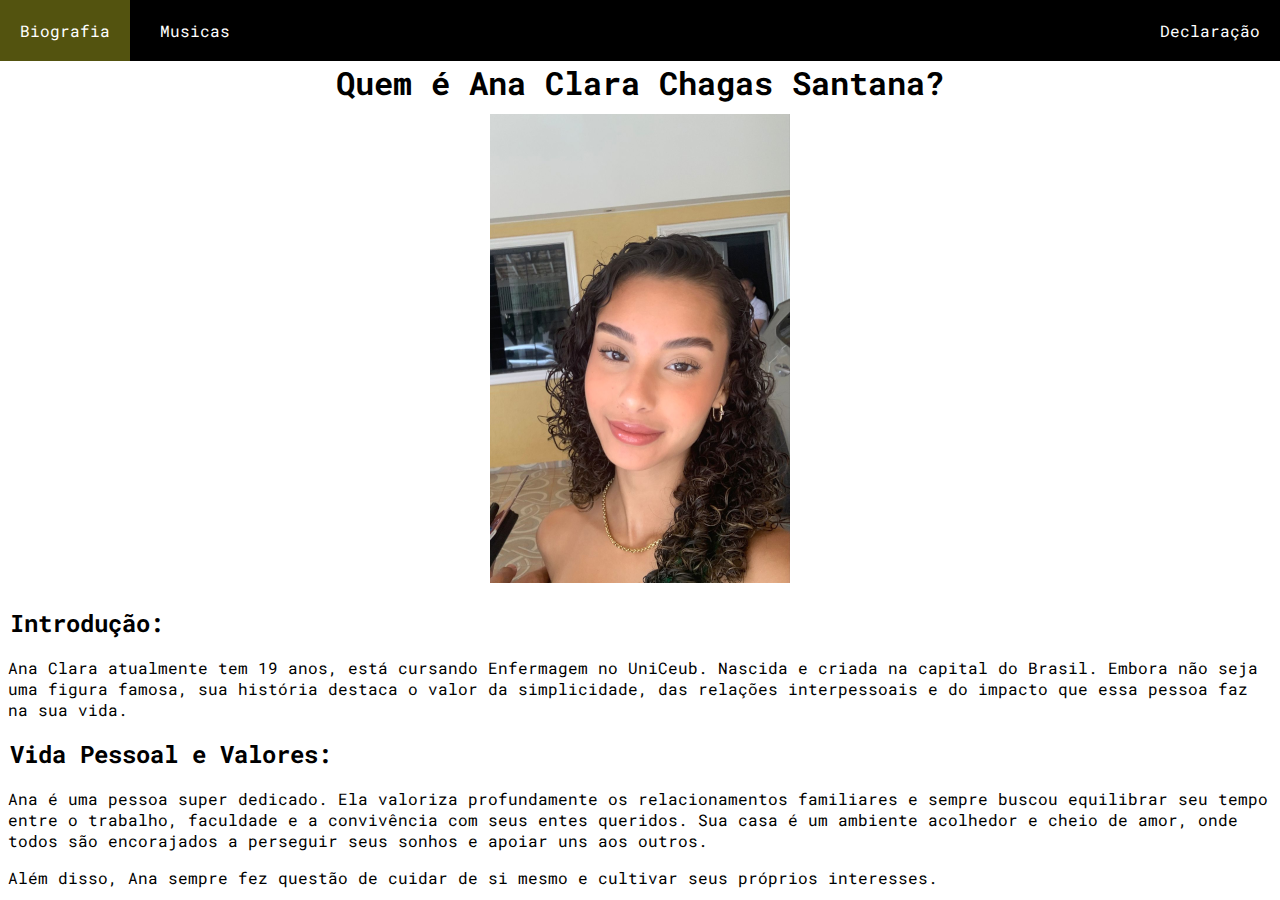
<file: index.html>
<!DOCTYPE html>
<html lang="pt-br">
<head>
    <meta charset="UTF-8">
    <meta name="viewport" content="width=device-width, initial-scale=1.0">
    <link rel="shortcut icon" href="favicon/favicon-32x32.png" type="image/x-icon">
    <title>Quem é Ana Clara</title>
    <link rel="stylesheet" href="style.css">
</head>
<body>
    
<nav id="menu-h">
    <ul >
        <li><a href="index.html">Biografia</a></li>
        <li><a href="index2.html">Musicas</a></li>
        <li><a href="index3.html">Declaração</a></li>
        
        
    </ul>
</nav>



<h1>
    Quem é Ana Clara Chagas Santana?
</h1>

<div class="container">
<img src="imagens/ana-clara-p.png" alt="foto-ana">
</div>

<h2>Introdução:</h2>
<p> Ana Clara atualmente tem 19 anos, está cursando Enfermagem no UniCeub. Nascida e criada na capital do Brasil. Embora não seja uma figura famosa, sua história destaca o valor da simplicidade, das relações interpessoais e do impacto que essa pessoa faz na sua vida. </p>

<h2>Vida Pessoal e Valores:</h2>
<p>Ana é uma pessoa super dedicado. Ela valoriza profundamente os relacionamentos familiares e sempre buscou equilibrar seu tempo entre o trabalho, faculdade e a convivência com seus entes queridos. Sua casa é um ambiente acolhedor e cheio de amor, onde todos são encorajados a perseguir seus sonhos e apoiar uns aos outros.    
</p>

<p>Além disso, Ana sempre fez questão de cuidar de si mesmo e cultivar seus próprios interesses.</p>




</body>
</html>
</file>
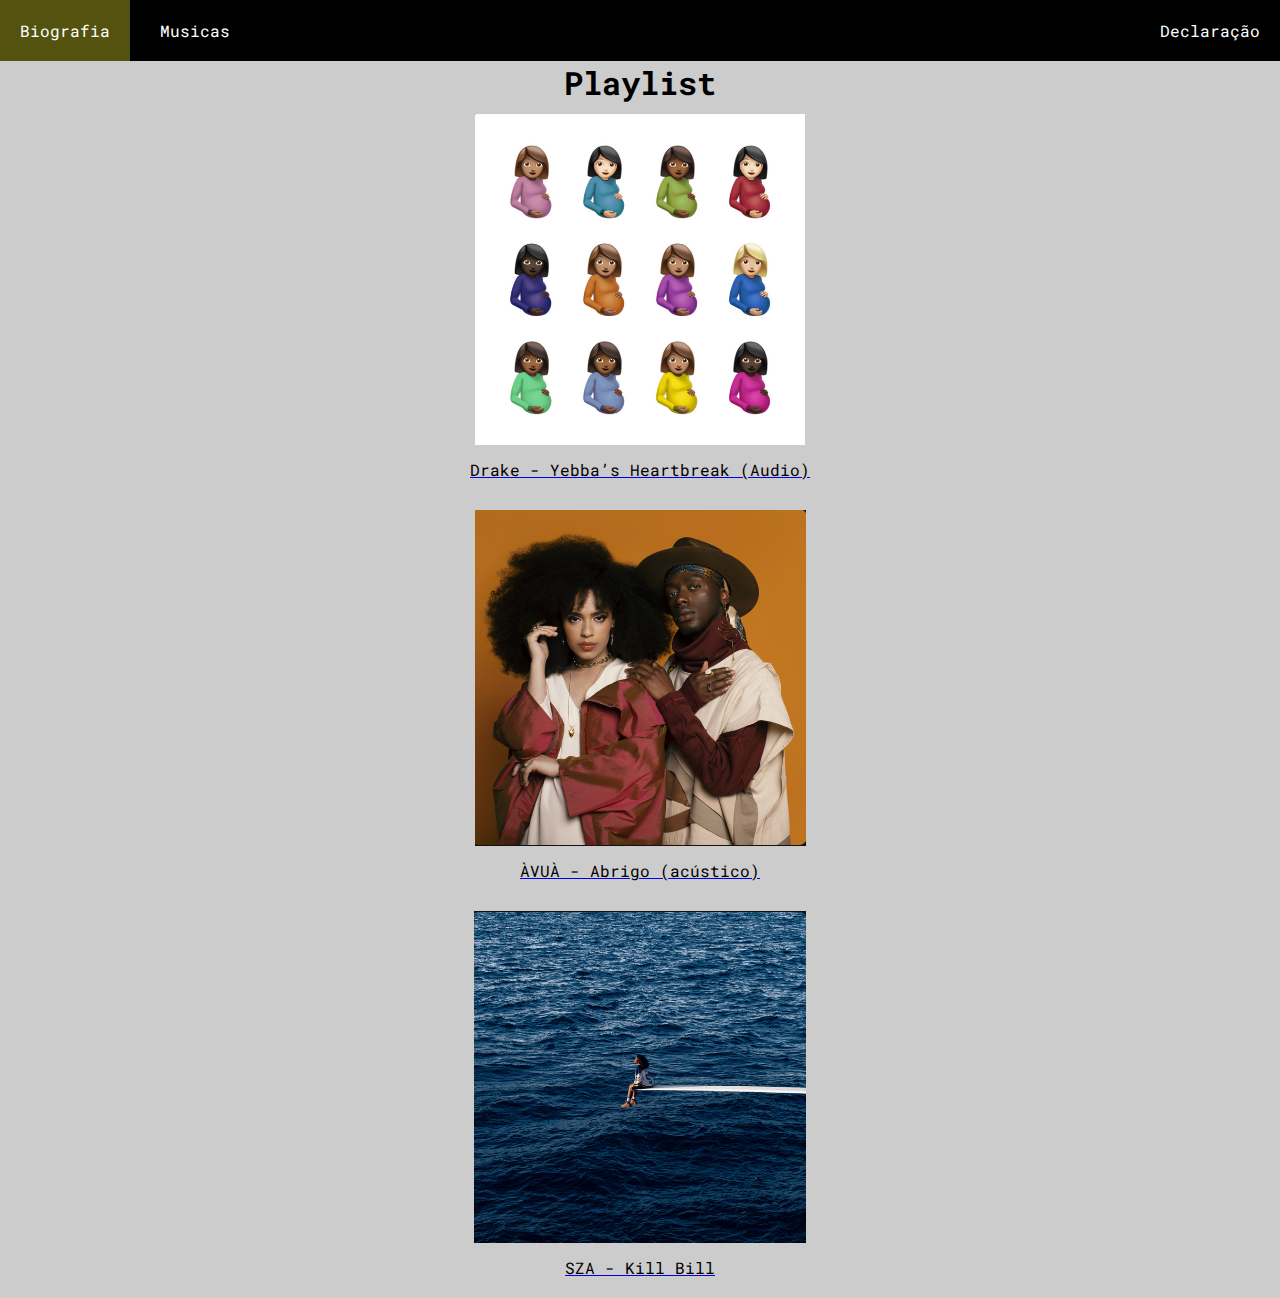
<file: index2.html>
<!DOCTYPE html>
<html lang="pt-br">
<head>
    <meta charset="UTF-8">
    <meta name="viewport" content="width=device-width, initial-scale=1.0">
    <link rel="shortcut icon" href="favicon/favicon-32x32.png" type="image/x-icon">
    <title>Playlist Ana Clara</title>
    <link rel="stylesheet" href="style-2.css">
</head>
<body>
    <nav id="menu-h">
        <ul >
            <li><a href="index.html">Biografia</a></li>
        <li><a href="index2.html">Musicas</a></li>
        <li><a href="index3.html">Declaração</a></li>
            
            
        </ul>
    </nav>

<h1>Playlist</h1>


    <div id="container">
        <a href="https://open.spotify.com/intl-pt/track/1PDP7mLiAMwhfmgIwzhOm2?si=62f204f548084cd4" target="_blank" rel="external"> <img src="imagens/yebba-drake.png" alt="musicas">
        <p>Drake - Yebba’s Heartbreak (Audio)</p>
        </a>
    </div>

    <div id="container">
        <a href="https://open.spotify.com/intl-pt/track/6SfBWvqR1ruZpH1g3Muh4A?si=db376426ff744b7c" target="_blank" rel="external"> <img src="imagens/abrigo-jotape.png" alt="musicas">
        <p>ÀVUÀ - Abrigo (acústico)
        </p>
        </a>
    </div>
    
    <div id="container">
        <a href="https://open.spotify.com/intl-pt/track/3OHfY25tqY28d16oZczHc8?si=7ab9a6ebda59420b" target="_blank" rel="external"> <img src="imagens/killbill-sza.png" alt="musicas">
        <p>SZA - Kill Bill </p>
        </a>
    </div>

    
</body>
</html>
</file>
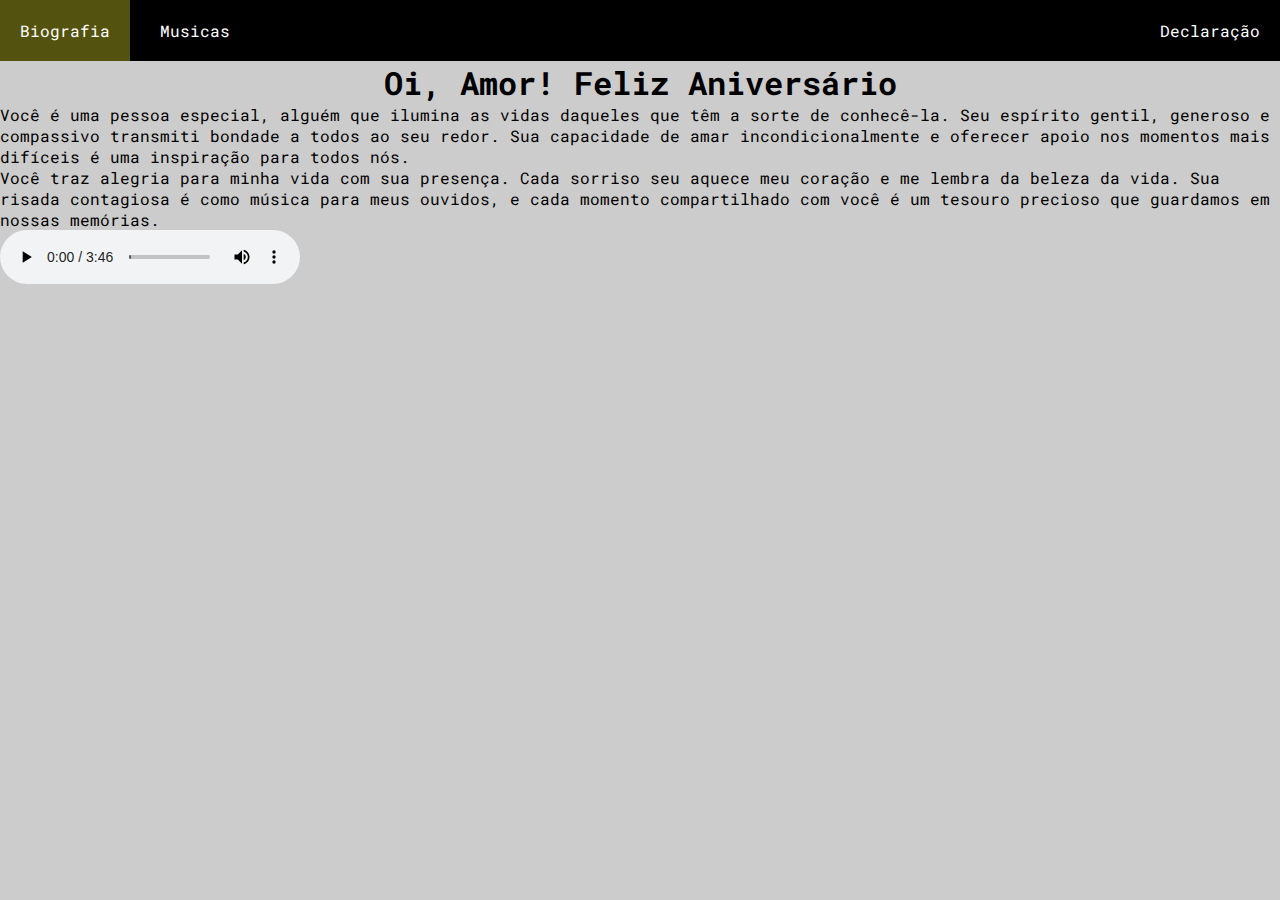
<file: index3.html>
<!DOCTYPE html>
<html lang="pt-br">
<head>
    <meta charset="UTF-8">
    <meta name="viewport" content="width=device-width, initial-scale=1.0">
    <link rel="shortcut icon" href="favicon/favicon-32x32.png" type="image/x-icon">
    <title>Playlist Ana Clara</title>
    <link rel="stylesheet" href="style-2.css">
</head>
<body>
    <nav id="menu-h">
        <ul >
            <li><a href="index.html">Biografia</a></li>
        <li><a href="index2.html">Musicas</a></li>
        <li><a href="index3.html">Declaração</a></li>
            
            
        </ul>
    </nav>

<h1>Oi, Amor! Feliz Aniversário</h1>
<p>Você é uma pessoa especial, alguém que ilumina as vidas daqueles que têm a sorte de conhecê-la. Seu espírito gentil, generoso e compassivo transmiti bondade a todos ao seu redor. Sua capacidade de amar incondicionalmente e oferecer apoio nos momentos mais difíceis é uma inspiração para todos nós.</p>
<p>Você traz alegria para minha vida com sua presença. Cada sorriso seu aquece meu coração e me lembra da beleza da vida. Sua risada contagiosa é como música para meus ouvidos, e cada momento compartilhado com você é um tesouro precioso que guardamos em nossas memórias.</p>






<audio src="euteamo.mp3" controls></audio>

    
    
</body>
</html>
</file>
<file: style.css>
@import url('https://fonts.googleapis.com/css2?family=Roboto+Mono&display=swap');

*{
    margin: 0 auto;
    padding: 0;
    box-sizing: border-box;
    font-family: 'Roboto Mono', monospace;

}

#menu-h ul{
    list-style: none;
    padding: 0;
    background-color: rgb(0, 0, 0);
}

#menu-h ul li{
    display: inline;
}

#menu-h ul li a{
    display: inline-block;
    padding: 20px;
    color: white;
    text-decoration: none;
    transition: background .4s;
}

#menu-h li a:hover{
    background-color: rgb(83, 83, 15);
}
#menu-h li:last-child a{
    float: right;
    
}


h1{
    text-align: center;
}
h2{
    padding: 10px;
}

p{
    padding: 8px;
}






.container{
    text-align: center;
    padding: 10px;
}

.container{
    display: block;
    margin-left: auto;
    margin-right: auto;
}
</file>
<file: style-2.css>
@import url('https://fonts.googleapis.com/css2?family=Roboto+Mono&display=swap');

*{
    margin: 0 auto;
    padding: 0;
    box-sizing: border-box;
    font-family: 'Roboto Mono', monospace;

}

#menu-h ul{
    list-style: none;
    padding: 0;
    background-color: rgb(0, 0, 0);
}

#menu-h ul li{
    display: inline;
}

#menu-h ul li a{
    display: inline-block;
    padding: 20px;
    color: white;
    text-decoration: none;
    transition: background .4s;
}

#menu-h li a:hover{
    background-color: rgb(83, 83, 15);
}
#menu-h li:last-child a{
    float: right;
    
}
body{
    background-color:rgba(189, 188, 188, 0.76) ;
}
h1{
    text-align: center;
}
h2{
    padding: 10px;
}

p{
    padding: 0px;
    text-align: left;
}


#container { 
    padding: 10px;
    text-align: center;
}
#container p{ 
    padding: 10px;
    text-align: center;
    list-style: none;
    color: black;
}
</file>
